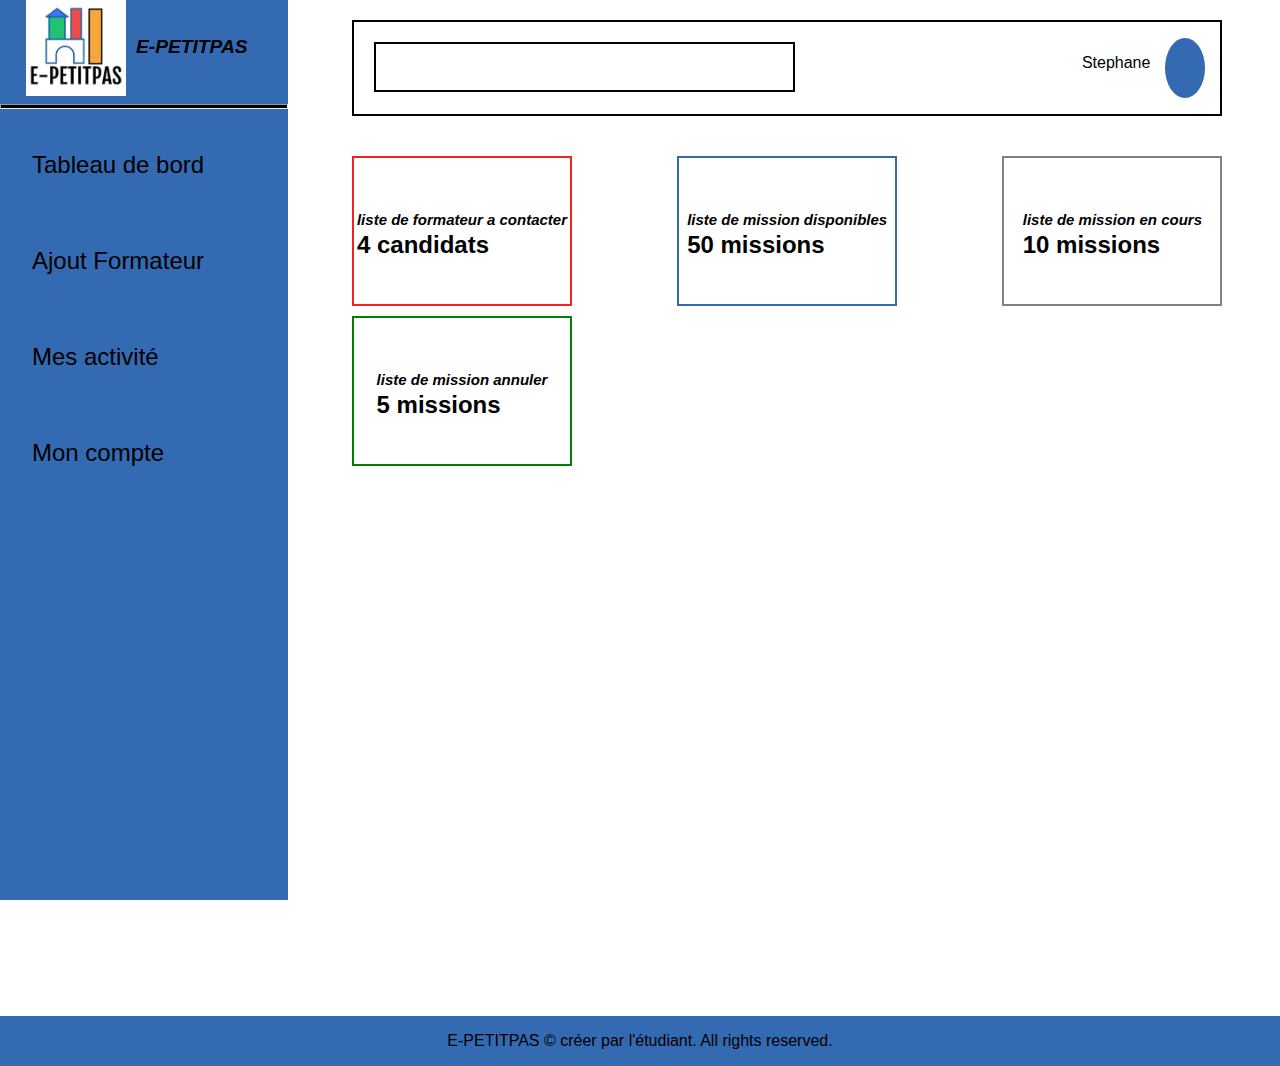
<file: index.html>
<!DOCTYPE html>
<html lang="en">
<head>
    <meta charset="UTF-8">
    <meta http-equiv="X-UA-Compatible" content="IE=edge">
    <meta name="viewport" content="width=device-width, initial-scale=1.0">
    <title>E-PETITPAS</title>
    <link rel="stylesheet" href="css/style.css">
</head>
<body>
    <header>
      <nav class="navbar">
      <ul class="navbar-menu">
        <li class="navbar-item logo"> 
          <a href="#" class="navbar-link">
              <i class="petitpas"> <img src="images/index.png" alt="" width="100px"><b>E-PETITPAS</b></i>
            </a>
        </li>
        <hr class="space">
        <li class="navbar-item">
          <a href="index.html" class="navbar-link">
            Tableau de bord  
          </a>
        </li>
        <li class="navbar-item">
          <a href="AjoutFormateur.html" class="navbar-link">
         Ajout Formateur
          </a>
        </li>
        <li class="navbar-item">
          <a href="listFormateur.html" class="navbar-link">
          Mes activité
          </a>
        </li>
        <li class="navbar-item">
          <a href="connexion.html" class="navbar-link">
           Mon compte
          </a>
        </li>
        
      </ul>
    </nav>

    </header>
    <main> 
        
     <div class="primary">
       <input type="search" id="primary-btn">
       <nav class="container">
         <ul>
           <li>
             <p class="patron">Stephane</p>
             <a href=""></a>
            <ul class="sous-menu">
              <li>
                <a href="index.html"></a>
              </li>
              <li>
                <a href="afficherPlus.html">Profil</a>
              </li>
              <li>
                <a href="cv.html">Mes activité</a>
              </li>
              <li>
                <a href="connexion.html">Déconnexion</a>
              </li>
            </ul>
          </li>
        </ul>
      </nav>
     </div>
        <div class="gallery" >

            <div class="card carda">
                
                <h2>
                  <i> <a href="listFormateur.html">liste de formateur a contacter</a> </i><br>
                    4 candidats 
                </h2>
            </div>
            <div class="card cardb">
                
                <h2>
                 <i>liste de mission disponibles</i><br>
                    50 missions
                </h2>
               
            </div>
            <div class="card cardc">
               
                <h2>
                  <i>liste de mission en cours</i><br>
                    10 missions
                </h2>
            </div>
            <div class="card cardd">
                
                <h2>
                  <i>liste de mission annuler</i><br>
                    5 missions
                </h2>
            </div>
            
        </div>

    </main>
      <footer>
            <p> E-PETITPAS © créer par l'étudiant. All rights reserved.</p>
      </footer> 
   
    
</body>
</html>
</file>
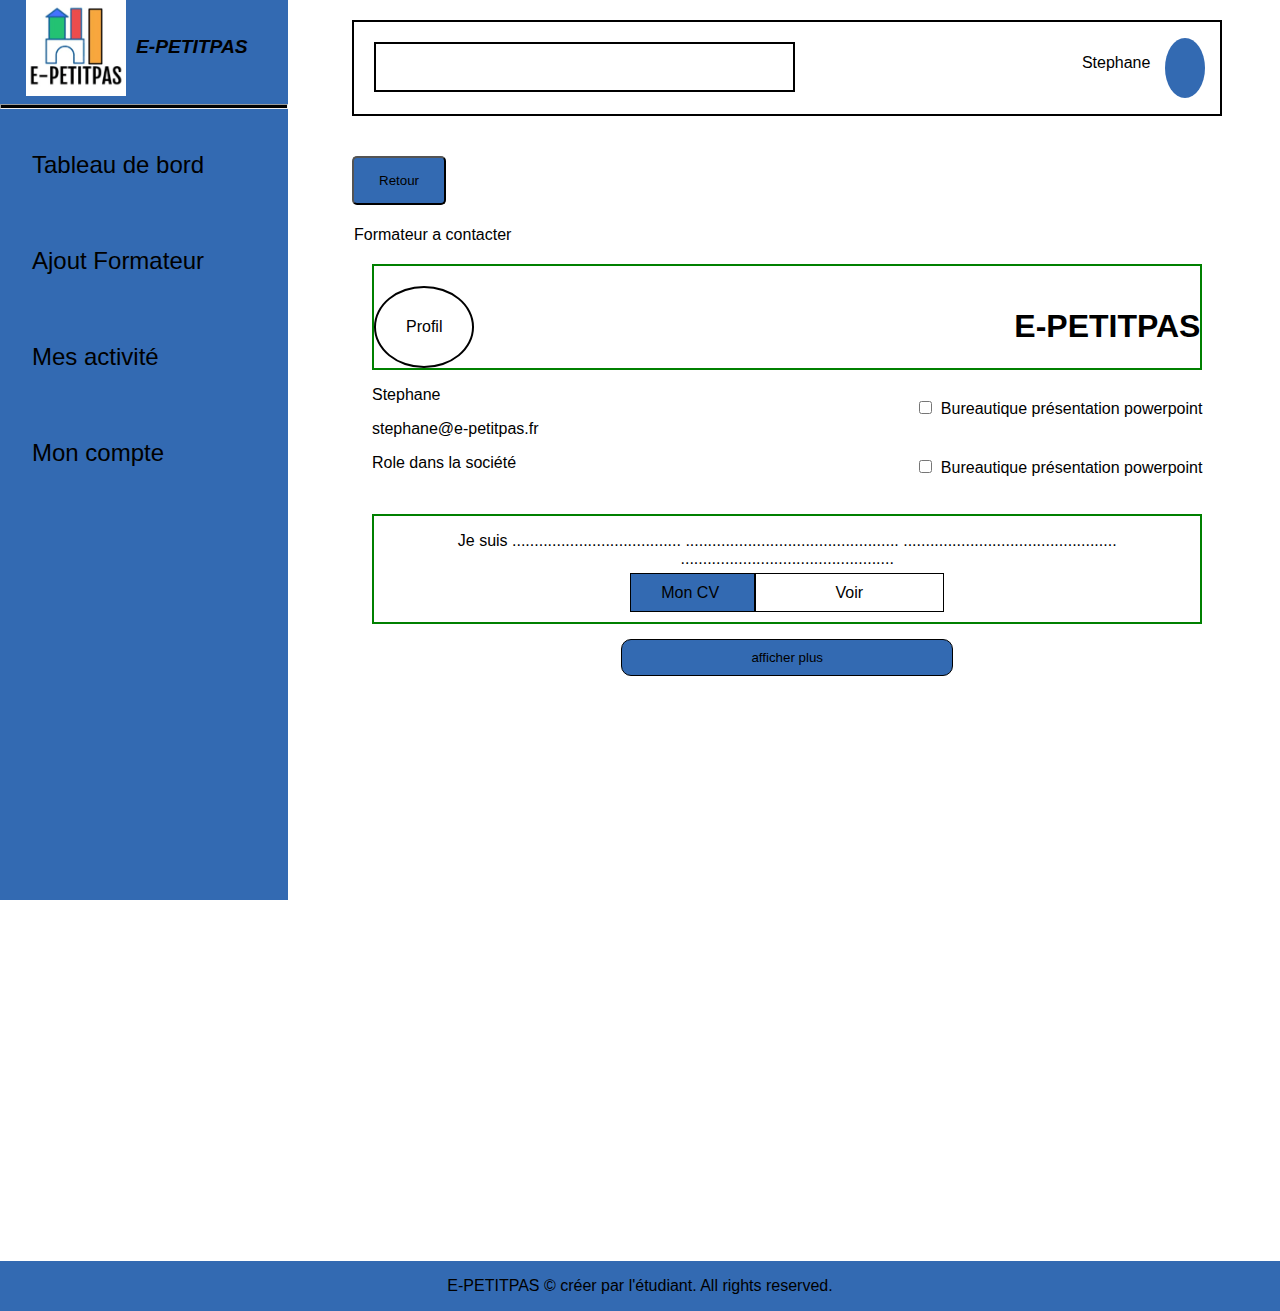
<file: afficherPlus.html>
<!DOCTYPE html>
<html lang="en">
<head>
    <meta charset="UTF-8">
    <meta http-equiv="X-UA-Compatible" content="IE=edge">
    <meta name="viewport" content="width=device-width, initial-scale=1.0">
    <title>E-PETITPAS</title>
    <link rel="stylesheet" href="css/style.css">
</head>
<body>
    <header>
      <nav class="navbar">
      <ul class="navbar-menu">
        <li class="navbar-item logo"> 
          <a href="#" class="navbar-link">
              <i class="petitpas"> <img src="images/index.png" alt="" width="100px"><b>E-PETITPAS</b></i>
            </a>
        </li>
        <hr class="space">
        <li class="navbar-item">
          <a href="#" class="navbar-link">
            Tableau de bord 
          </a>
        </li>
        <li class="navbar-item">
          <a href="#" class="navbar-link">
         Ajout Formateur
          </a>
        </li>
        <li class="navbar-item">
          <a href="#" class="navbar-link">
          Mes activité
          </a>
        </li>
        <li class="navbar-item">
          <a href="#" class="navbar-link">
           Mon compte
          </a>
        </li>
        
      </ul>
    </nav>

    </header>
    <main> 
        
     <div class="primary">
       <input type="search" id="primary-btn">
       <nav class="container">
         <ul>
           <li>
             <p class="patron">Stephane</p>
             <a href=""></a>
            <ul class="sous-menu">
              <li>
                <a href=""></a>
              </li>
              <li>
                <a href="">Profil</a>
              </li>
              <li>
                <a href="">Mes activité</a>
              </li>
              <li>
                <a href="">Déconnexion</a>
              </li>
            </ul>
          </li>
        </ul>
      </nav>
     </div>
     </header>
      <a href="index.html">
          <button type="button" class="btn">
                  Retour
          </button>     
    </a>
    <p> 
       <h1 class="contact">
      </h1>
            <legend> Formateur a contacter </legend>
        <!---------formulaire----------->
        <form action="traitement.php" method="post" class="form">
          <div class="partieA plus">
            <h1>
                E-PETITPAS
            </h1>
            <!-- <button class="profil">Profil</button> -->
            <a href="" class="profil">Profil</a>
          </div>
          <div class="profils">
            <div class="pro">
                <p><a href="">Stephane</a></p>
                <p>stephane@e-petitpas.fr</p>
                <p><a href="">Role dans la société</a></p>
            </div>
            <div class="stephane">
                <p> 
                    <label for="choix"></label>
                     <input type="checkbox" name="choix">
                           Bureautique présentation powerpoint
                </p>
                    <p>
    
                        <label for="choix"></label>
                            <input type="checkbox" name="choix">
                                  Bureautique présentation powerpoint
                    </p>
            </div>
          </div>
          <div class="partieB">

          <p> Je suis ......................................
            ................................................
            ................................................
            ................................................
             </p>
             <div class="mod">
                 <a href="cv.html" class="modify">Mon CV </a>
                 <a href="" class="modif">Voir</a>
             </div>
             </div>
          <input type="submit" value="afficher plus">
        </form>                                                      
    </main>
    <footer>
          <p> E-PETITPAS © créer par l'étudiant. All rights reserved.</p>
    </footer> 
   
    
</body>
</html>
</file>
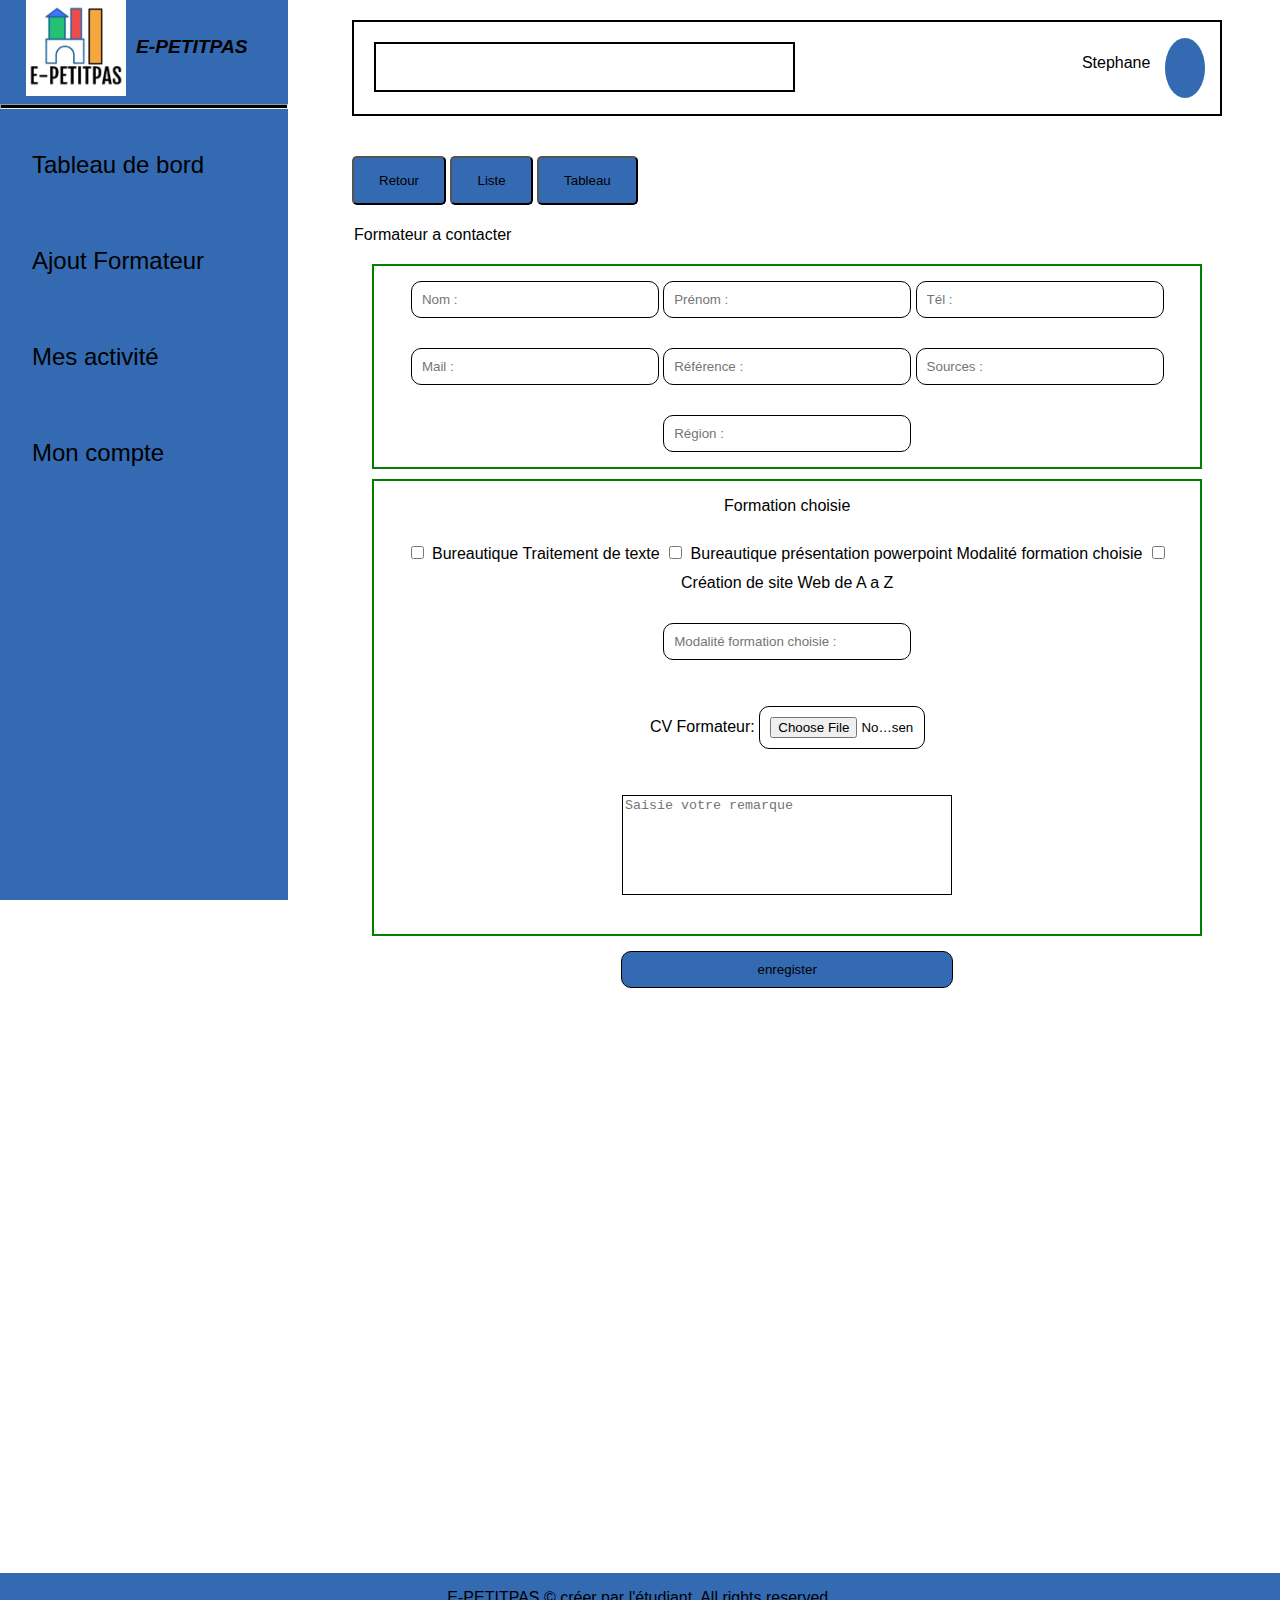
<file: AjoutFormateur.html>
<!DOCTYPE html>
<html lang="en">
<head>
    <meta charset="UTF-8">
    <meta http-equiv="X-UA-Compatible" content="IE=edge">
    <meta name="viewport" content="width=device-width, initial-scale=1.0">
    <title>E-PETITPAS</title>
    <link rel="stylesheet" href="css/style.css">
</head>
<body>
    <header>
      <nav class="navbar">
      <ul class="navbar-menu">
        <li class="navbar-item logo"> 
          <a href="#" class="navbar-link">
              <i class="petitpas"> <img src="images/index.png" alt="" width="100px"><b>E-PETITPAS</b></i>
            </a>
        </li>
        <hr class="space">
        <li class="navbar-item">
          <a href="#" class="navbar-link">
            Tableau de bord 
          </a>
        </li>
        <li class="navbar-item">
          <a href="#" class="navbar-link">
         Ajout Formateur
          </a>
        </li>
        <li class="navbar-item">
          <a href="#" class="navbar-link">
          Mes activité
          </a>
        </li>
        <li class="navbar-item">
          <a href="#" class="navbar-link">
           Mon compte
          </a>
        </li>
        
      </ul>
    </nav>

    </header>
    <main> 
        
     <div class="primary">
       <input type="search" id="primary-btn">
       <nav class="container">
         <ul>
           <li>
             <p class="patron">Stephane</p>
             <a href=""></a>
            <ul class="sous-menu">
              <li>
                <a href=""></a>
              </li>
              <li>
                <a href="">Profil</a>
              </li>
              <li>
                <a href="">Mes activité</a>
              </li>
              <li>
                <a href="">Déconnexion</a>
              </li>
            </ul>
          </li>
        </ul>
      </nav>

     </div>
     </header>
      <a href="index.html">
          <button type="button" class="btn">
                  Retour
          </button>
          <a href="listFormateur.html">
          <button type="button" class="btn">
                  Liste
          </button>
    </a>
          <a href="tabFormateur.html">
          <button type="button" class="btn">
                  Tableau
          </button>
    </a>

          
    </a>
    <p> 
       <h1 class="contact">
      </h1>
            <legend> Formateur a contacter </legend>
        <!---------formulaire----------->
        <form action="traitement.php" method="post" class="form">
          <div class="partieA">
          <label for="nom"></label>
          <input type="text" name="nom" id="nom" placeholder="Nom :" required>
          <label for="prenom"></label>
          <input type="text" name="prenom" id="prenom" placeholder="Prénom :" required>
          <label for="telephone"></label>
          <input type="tel" name="telephone" id="telephone" placeholder="Tél :"  pattern="^(\\+33|0|0033)[1-9][0-9]{8}$"  required>
          <label for="email"> </label>
          <input type="email" name="email" id="email" placeholder="Mail :"  pattern="[a-zA-Z0-9._-]+@[a-zA-Z0-9._-]+.[a-zA-Z.]{2,15}" required>
          <label for="reference"></label>
          <input type="text" name="reference" id="reference" placeholder="Référence : ">
          <label for="source"></label>
          <input type="text" name="source" id="source" placeholder="Sources :">
          <label for="region"></label>
          <input type="text" name="region" id="region" placeholder="Région :">
          </div>
          <div class="partieB">

          <p> Formation choisie </p>

        <p>
              <label for="choix"></label>
              <input type="checkbox" name="choix" >
                      Bureautique Traitement de texte
               <label for="choix"></label>
                <input type="checkbox" name="choix" >
                      Bureautique présentation powerpoint
                <labe for="choix">Modalité formation choisie
                </label>
                <input type="checkbox" name="choix" >
                      Création de site Web de A a Z
        </p>
        <p>
          <label for="choix"></label>
            <input type="text" name="choix"placeholder="Modalité formation choisie :">
        </p>
        <p>
          <label for="upload"> CV Formateur:</label>
            <input type="file" name="upload">
        </p>

          <label for="message"> </label>
             <textarea name="message" id="message" cols="40" rows="20" placeholder="Saisie votre remarque"></textarea>
             </div>
          <input type="submit" value="enregister">
        
        </form>
   

                                                                             
    </main>
    <footer>
          <p> E-PETITPAS © créer par l'étudiant. All rights reserved.</p>
    </footer> 
   
    
</body>
</html>
</file>
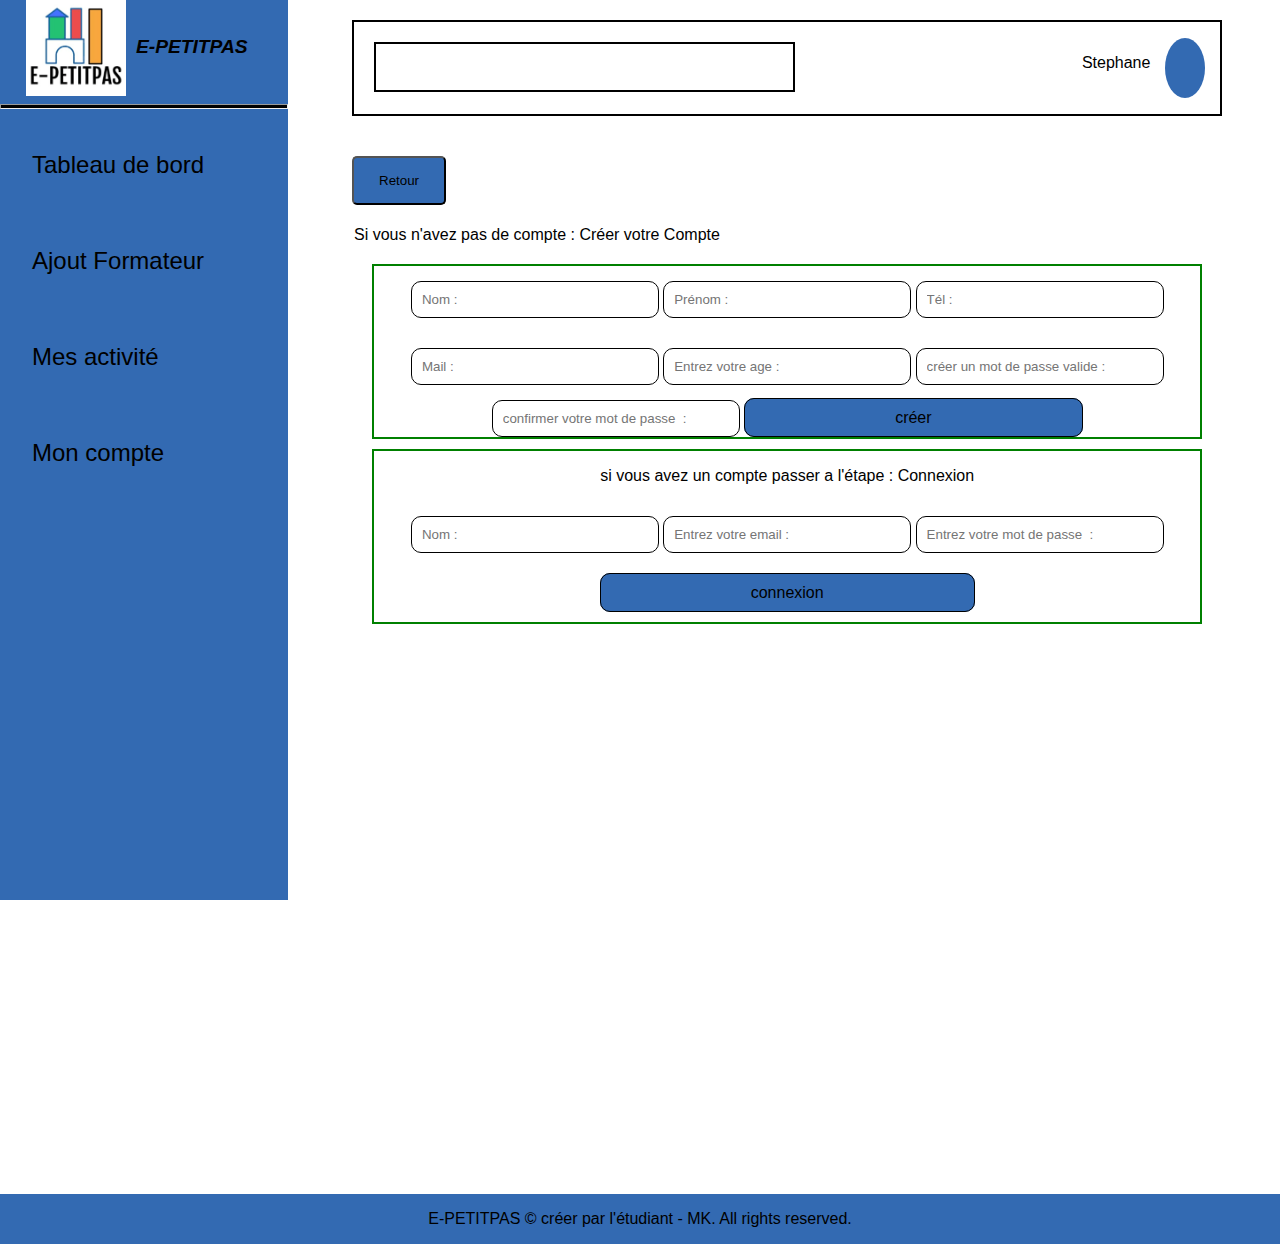
<file: connexion.html>
<!DOCTYPE html>
<html lang="en">
<head>
    <meta charset="UTF-8">
    <meta http-equiv="X-UA-Compatible" content="IE=edge">
    <meta name="viewport" content="width=device-width, initial-scale=1.0">
    <title>E-PETITPAS</title>
    <link rel="stylesheet" href="css/style.css">
</head>
<body>
    <header>
      <nav class="navbar">
      <ul class="navbar-menu">
        <li class="navbar-item logo"> 
          <a href="#" class="navbar-link">
              <i class="petitpas"> <img src="images/index.png" alt="" width="100px"><b>E-PETITPAS</b></i>
            </a>
        </li>
        <hr class="space">
        <li class="navbar-item">
          <a href="#" class="navbar-link">
            Tableau de bord 
          </a>
        </li>
        <li class="navbar-item">
          <a href="#" class="navbar-link">
         Ajout Formateur
          </a>
        </li>
        <li class="navbar-item">
          <a href="#" class="navbar-link">
          Mes activité
          </a>
        </li>
        <li class="navbar-item">
          <a href="#" class="navbar-link">
           Mon compte
          </a>
        </li>
        
      </ul>
    </nav>

    </header>
    <main> 
        
     <div class="primary">
       <input type="search" id="primary-btn">
       <nav class="container">
         <ul>
           <li>
             <p class="patron">Stephane</p>
             <a href=""></a>
            <ul class="sous-menu">
              <li>
                <a href=""></a>
              </li>
              <li>
                <a href="">Profil</a>
              </li>
              <li>
                <a href="">Mes activité</a>
              </li>
              <li>
                <a href="">Déconnexion</a>
              </li>
            </ul>
          </li>
        </ul>
      </nav>

     </div>
     </header>
      <a href="index.html">
          <button type="button" class="btn">
                  Retour
          </button>
     

          
    </a>
    <p> 
       <h1 class="contact">
      </h1>
            <legend> Si vous n'avez pas de compte : Créer votre Compte </legend>
        <!---------formulaire----------->
        <form action="traitement.php" method="post" class="form">
          <div class="partieA">
          <label for="nom"></label>
          <input type="text" name="nom" id="nom" placeholder="Nom :" required  pattern="[A-Za-z]{4, 9}">
          <label for="prenom"></label>
          <input type="text" name="prenom" id="prenom" placeholder="Prénom :" required  pattern="[A-Za-z]{4, 9}">
          <label for="telephone"></label>
          <input type="tel" name="telephone" id="telephone" placeholder="Tél :"  pattern="^(\\+33|0|0033)[1-9][0-9]{8}$">

          <input type="email" name="email" id="email" placeholder="Mail :"  required>
          <label for="age"></label>
          <input type="number" name="age" id="age" placeholder="Entrez votre age : " required>
          <label for="mdp"></label>
          <input type="password" name="mdp" id="mdp" placeholder="créer un mot de passe valide :" required  pattern= "^(?=.*[0-9])+(?=.*[az])+(?=.*[AZ]){8,16}$" >
          <label for="mdp"></label>
          <input type="password" name="mdp" id="mdp" placeholder="confirmer votre mot de passe  :"  required>
         <a href="" class="modifier">créer </a>
          </div>
          <div class="partieB">
          <p>si vous avez un compte passer a l'étape : Connexion </p>
        <p>
              <label for="nom"></label>
          <input type="text" name="nom" id="nom" placeholder="Nom :" required>
          <label for="choix"></label>
            <input type="text" name="choix"placeholder="Entrez votre email :" pattern="[a-zA-Z0-9._-]+@[a-zA-Z0-9._-]+.[a-zA-Z.]{2,15}" required>
          <label for="mdp"></label>
            <input type="password" name="mdp"placeholder="Entrez votre mot de passe  :"  pattern= "^(?=.*[0-9])+(?=.*[az])+(?=.*[AZ]){8,16}$" required>
            </p>
              <a href="afficherPlus.html" class="modifier">connexion</a>
             </div>
        </form>
   
    </main>
    <footer>
         <p> E-PETITPAS © créer par l'étudiant - MK. All rights reserved.</p>
    </footer> 
   
    
</body>
</html>
</file>
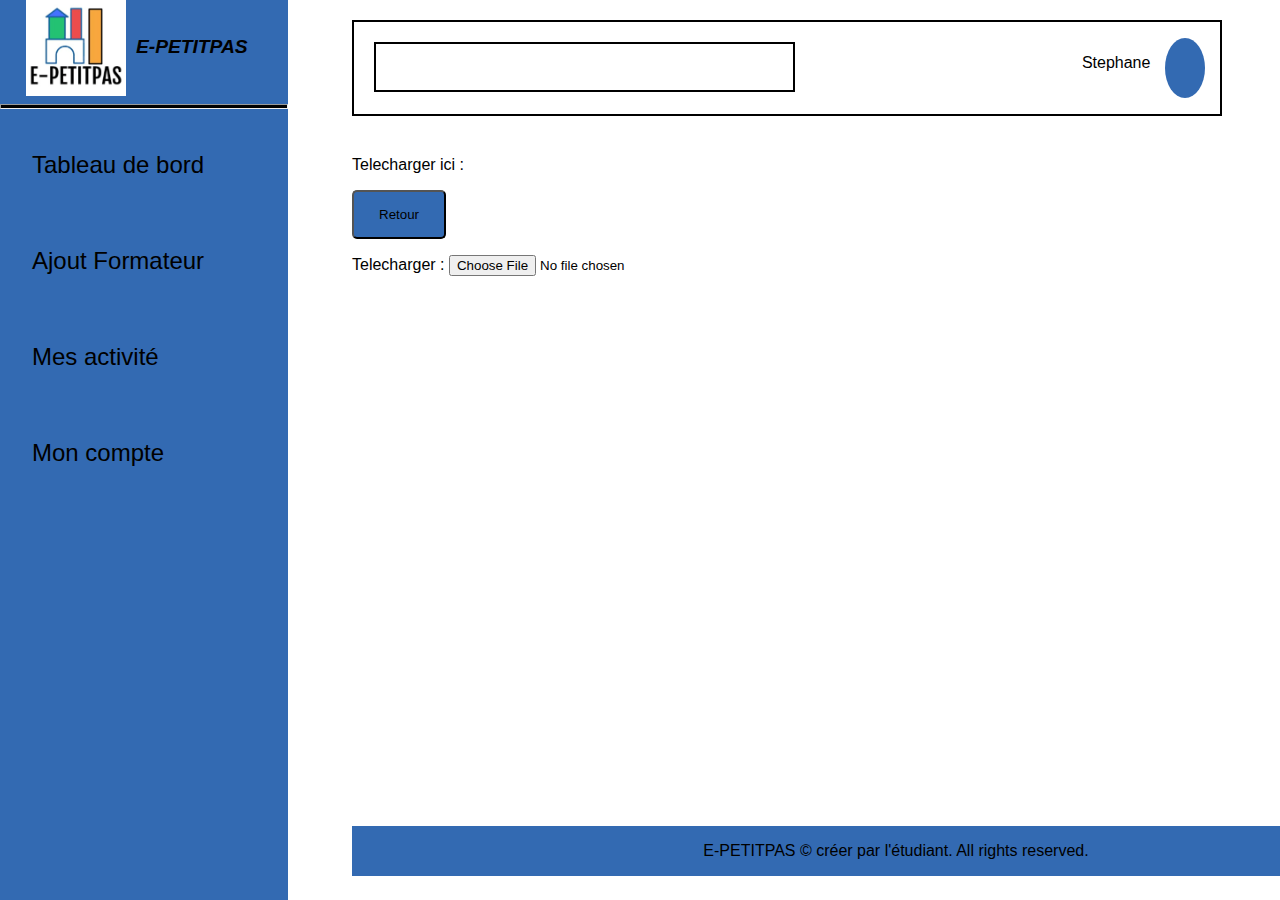
<file: cv.html>
<!DOCTYPE html>
<html lang="en">
<head>
    <meta charset="UTF-8">
    <meta http-equiv="X-UA-Compatible" content="IE=edge">
    <meta name="viewport" content="width=device-width, initial-scale=1.0">
    <title>E-PETITPAS</title>
    <link rel="stylesheet" href="css/style.css">
</head>
<body>
    <header>
      <nav class="navbar">
      <ul class="navbar-menu">
        <li class="navbar-item logo"> 
          <a href="#" class="navbar-link">
              <i class="petitpas"> <img src="images/index.png" alt="" width="100px"><b>E-PETITPAS</b></i>
            </a>
        </li>
        <hr class="space">
        <li class="navbar-item">
          <a href="#" class="navbar-link">
            Tableau de bord 
          </a>
        </li>
        <li class="navbar-item">
          <a href="#" class="navbar-link">
         Ajout Formateur
          </a>
        </li>
        <li class="navbar-item">
          <a href="#" class="navbar-link">
          Mes activité
          </a>
        </li>
        <li class="navbar-item">
          <a href="#" class="navbar-link">
           Mon compte
          </a>
        </li>
        
      </ul>
    </nav>

    </header>
    <main> 
        
     <div class="primary">
       <input type="search" id="primary-btn">
       <nav class="container">
         <ul>
           <li>
             <p class="patron">Stephane</p>
             <a href=""></a>
            <ul class="sous-menu">
              <li>
                <a href=""></a>
              </li>
              <li>
                <a href="">Profil</a>
              </li>
              <li>
                <a href="">Mes activité</a>
              </li>
              <li>
                <a href="">Déconnexion</a>
              </li>
            </ul>
          </li>
        </ul>
      </nav>
      </div>
   
    <p> 
       
             Telecharger ici : 
    </p>

    <a href="index.html">
          <button type="button" class="btn">
                  Retour
          </button>
    </a>
<p>
          <label for="upload"> Telecharger :</label>
          <input type="file" name="upload">
          
</p>


<footer>
  <p> E-PETITPAS © créer par l'étudiant. All rights reserved.</p>
</footer> 
   
</main>
</body>
</html>
</file>
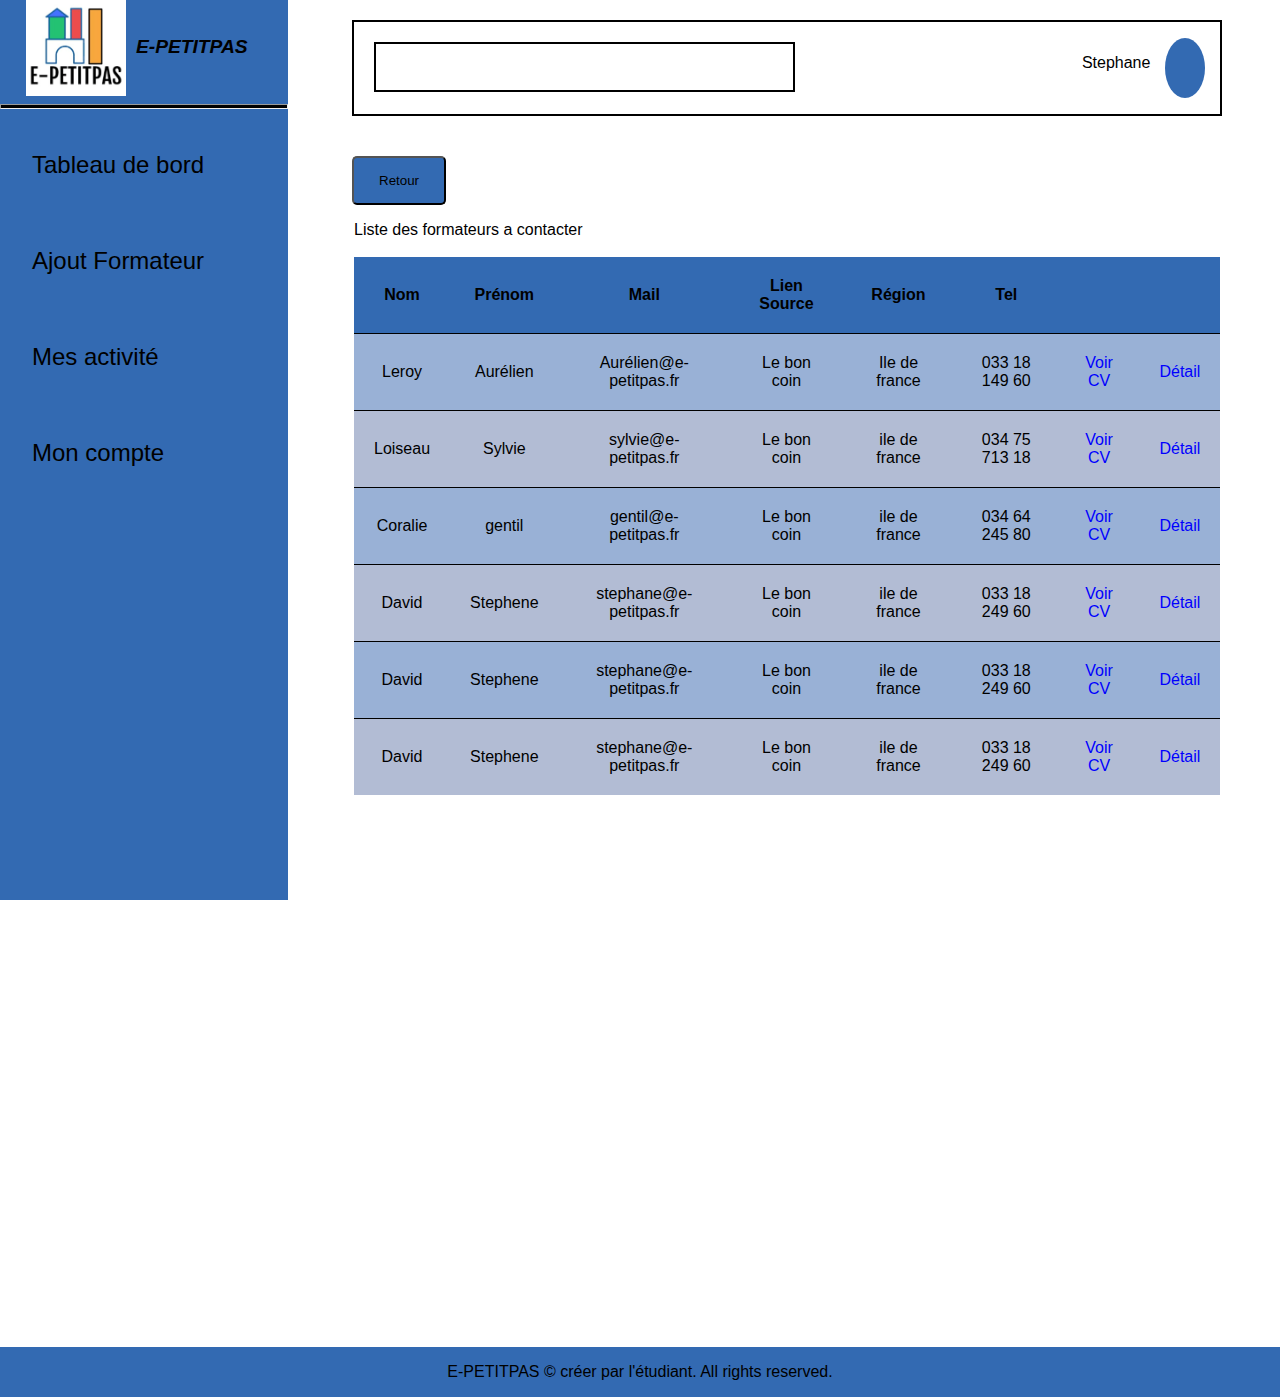
<file: listFormateur.html>
<!DOCTYPE html>
<html lang="en">
<head>
    <meta charset="UTF-8">
    <meta http-equiv="X-UA-Compatible" content="IE=edge">
    <meta name="viewport" content="width=device-width, initial-scale=1.0">
    <title>E-PETITPAS</title>
    <link rel="stylesheet" href="css/style.css">
</head>
<body>
    <header>
      <nav class="navbar">
      <ul class="navbar-menu">
        <li class="navbar-item logo"> 
          <a href="#" class="navbar-link">
              <i class="petitpas"> <img src="images/index.png" alt="" width="100px"><b>E-PETITPAS</b></i>
            </a>
        </li>
        <hr class="space">
        <li class="navbar-item">
          <a href="#" class="navbar-link">
            Tableau de bord 
          </a>
        </li>
        <li class="navbar-item">
          <a href="#" class="navbar-link">
         Ajout Formateur
          </a>
        </li>
        <li class="navbar-item">
          <a href="#" class="navbar-link">
          Mes activité
          </a>
        </li>
        <li class="navbar-item">
          <a href="#" class="navbar-link">
           Mon compte
          </a>
        </li>
        
      </ul>
    </nav>

    </header>
    <main> 
        
     <div class="primary">
       <input type="search" id="primary-btn">
       <nav class="container">
         <ul>
           <li>
             <p class="patron">Stephane</p>
             <a href=""></a>
            <ul class="sous-menu">
              <li>
                <a href=""></a>
              </li>
              <li>
                <a href="">Profil</a>
              </li>
              <li>
                <a href="">Mes activité</a>
              </li>
              <li>
                <a href="">Déconnexion</a>
              </li>
            </ul>
          </li>
        </ul>
      </nav>
      </div>

      <a href="index.html">
          <button type="button" class="btn">
                  Retour
          </button>
    </a>
    
    <p> 
       
            <legend> Liste des formateurs a contacter</legend>
      </p>

      <table class="table">
  <thead>
    <tr>
      <th>Nom</th>
      <th>Prénom</th>
      <th>Mail</th>
      <th>Lien Source</th>
      <th>Région</th>
      <th>Tel</th>
      <th></th>
      <th></th>
     
    </tr>
  </thead>
  <tbody>
    <tr>
      <td>Leroy</td>
      <td> Aurélien </td>
      <td>Aurélien@e-petitpas.fr</td>
     <td>Le bon coin </td>
     <td>Ile de france</td>
     <td>033 18 149 60</td>
      <td> <a href="cv.html">Voir CV</a> </td>
      <td><a href="#">Détail</a> </td>
    </tr>
    <tr>
      <td>Loiseau</td>
      <td> Sylvie</td>
      <td>sylvie@e-petitpas.fr</td>
      <td>Le bon coin</td>
      <td>ile de france</td>
      <td>034 75 713 18 </td>
      <td> <a href="cv.html">Voir CV</a> </td>
       <td><a href="#">Détail</a> </td>
     
    </tr>
    <tr>
      <td>Coralie</td>
      <td>gentil</td>
      <td>gentil@e-petitpas.fr</td>
      <td>Le bon coin </td>
      <td>ile de france</td>
      <td>034 64 245 80</td>
      <td> <a href="cv.html">Voir CV</a> </td>
       <td><a href="#">Détail</a> </td>
     
    </tr>
    
    <tr>
      <td>David</td>
      <td>Stephene</td>
      <td>stephane@e-petitpas.fr</td>
      <td>Le bon coin</td>
      <td>ile de france</td>
      <td>033 18 249 60</td>
      <td> <a href="cv.html">Voir CV</a> </td>
      <td><a href="#">Détail</a> </td>
      
    </tr>
    <tr>
      <td>David</td>
      <td>Stephene</td>
      <td>stephane@e-petitpas.fr</td>
      <td>Le bon coin</td>
      <td>ile de france</td>
      <td>033 18 249 60</td>
      <td> <a href="cv.html">Voir CV</a> </td>
       <td><a href="#">Détail</a> </td>
      
    </tr>
    <tr>
      <td>David</td>
      <td>Stephene</td>
      <td>stephane@e-petitpas.fr</td>
      <td>Le bon coin</td>
      <td>ile de france</td>
      <td>033 18 249 60</td>
      <td><a href="cv.html">Voir CV</a></td>
      <td><a href="#">Détail</a> </td>
      
    </tr>
  </tbody>
</table>
</main>
<footer>
  <p> E-PETITPAS © créer par l'étudiant. All rights reserved.</p>
</footer> 
   
</body>
</html>
</file>
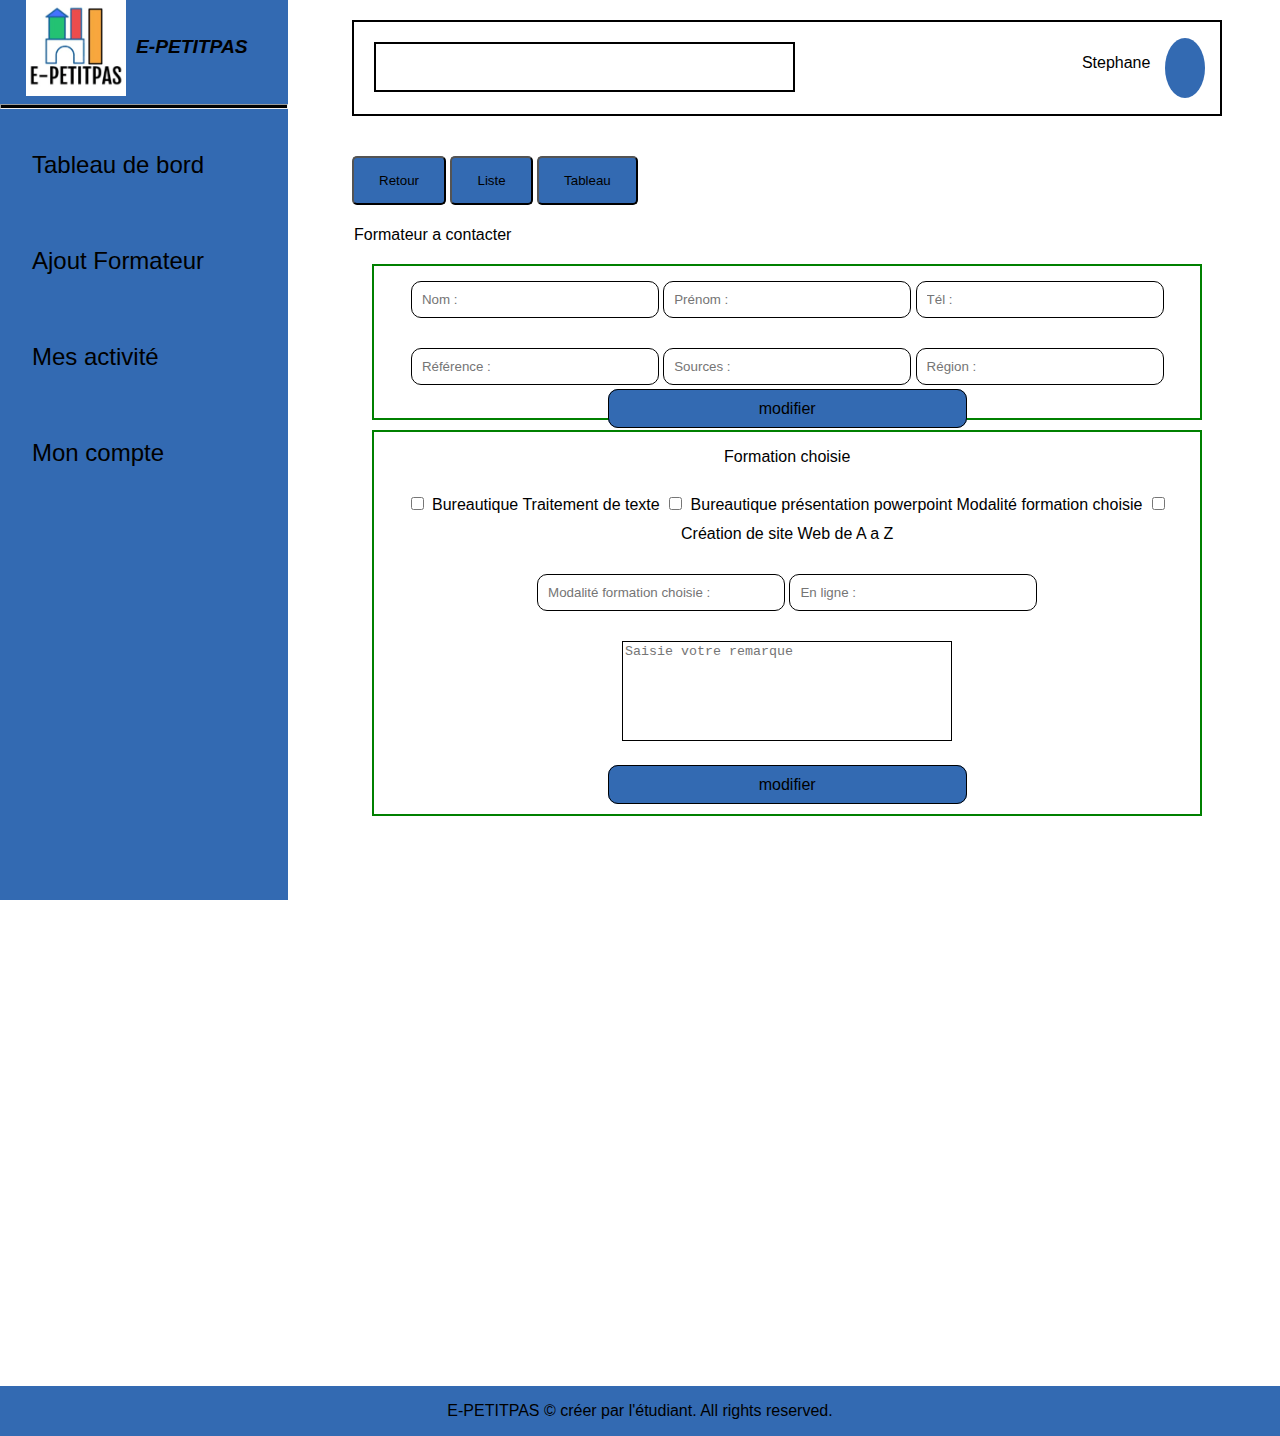
<file: modifier.html>
<!DOCTYPE html>
<html lang="en">
<head>
    <meta charset="UTF-8">
    <meta http-equiv="X-UA-Compatible" content="IE=edge">
    <meta name="viewport" content="width=device-width, initial-scale=1.0">
    <title>E-PETITPAS</title>
    <link rel="stylesheet" href="css/style.css">
</head>
<body>
    <header>
      <nav class="navbar">
      <ul class="navbar-menu">
        <li class="navbar-item logo"> 
          <a href="#" class="navbar-link">
              <i class="petitpas"> <img src="images/index.png" alt="" width="100px"><b>E-PETITPAS</b></i>
            </a>
        </li>
        <hr class="space">
        <li class="navbar-item">
          <a href="#" class="navbar-link">
            Tableau de bord 
          </a>
        </li>
        <li class="navbar-item">
          <a href="#" class="navbar-link">
         Ajout Formateur
          </a>
        </li>
        <li class="navbar-item">
          <a href="#" class="navbar-link">
          Mes activité
          </a>
        </li>
        <li class="navbar-item">
          <a href="#" class="navbar-link">
           Mon compte
          </a>
        </li>
        
      </ul>
    </nav>

    </header>
    <main> 
        
     <div class="primary">
       <input type="search" id="primary-btn">
       <nav class="container">
         <ul>
           <li>
             <p class="patron">Stephane</p>
             <a href=""></a>
            <ul class="sous-menu">
              <li>
                <a href=""></a>
              </li>
              <li>
                <a href="">Profil</a>
              </li>
              <li>
                <a href="">Mes activité</a>
              </li>
              <li>
                <a href="">Déconnexion</a>
              </li>
            </ul>
          </li>
        </ul>
      </nav>

     </div>
     </header>
      <a href="index.html">
          <button type="button" class="btn">
                  Retour
          </button>
          <a href="listFormateur.html">
          <button type="button" class="btn">
                  Liste
          </button>
    </a>
          <a href="tabFormateur.html">
          <button type="button" class="btn">
                  Tableau
          </button>
    </a>

          
    </a>
    <p> 
       <h1 class="contact">
      </h1>
            <legend> Formateur a contacter </legend>
        <!---------formulaire----------->
        <form action="traitement.php" method="post" class="form">
          <div class="partieA">
          <label for="nom"></label>
          <input type="text" name="nom" id="nom" placeholder="Nom :" required>
          <label for="prenom"></label>
          <input type="text" name="prenom" id="prenom" placeholder="Prénom :" required>
          <label for="telephone"></label>
          <input type="tel" name="telephone" id="telephone" placeholder="Tél :"  pattern="^(\\+33|0|0033)[1-9][0-9]{8}$"

          <input type="email" name="email" id="email" placeholder="Mail :"  pattern="[a-zA-Z0-9._-]+@[a-zA-Z0-9._-]+.[a-zA-Z.]{2,15}"  required>
          <label for="reference"></label>
          <input type="text" name="reference" id="reference" placeholder="Référence : ">
          <label for="source"></label>
          <input type="text" name="source" id="source" placeholder="Sources :">
          <label for="region"></label>
          <input type="text" name="region" id="region" placeholder="Région :">
          
                <a href="AjoutFormateur.html" class="modifier">modifier</a>
          </div>
          <div class="partieB">

          <p> Formation choisie </p>

        <p>
              <label for="choix"></label>
              <input type="checkbox" name="choix" >
                      Bureautique Traitement de texte
               <label for="choix"></label>
                <input type="checkbox" name="choix" >
                      Bureautique présentation powerpoint
                <labe for="choix">Modalité formation choisie
                </label>
                <input type="checkbox" name="choix" >
                      Création de site Web de A a Z
        </p>
        <p>
          <label for="choix"></label>
            <input type="text" name="choix"placeholder="Modalité formation choisie :">
          <label for="choix"></label>
            <input type="text" name="choix"placeholder="En ligne :">
        
        

          <label for="message"> </label>
             <textarea name="message" id="message" cols="40" rows="20" placeholder="Saisie votre remarque"></textarea>
            </p>
              <a href="AjoutFormateur.html" class="modifier">modifier</a>
             </div>
          
        
        </form>
   


    </main>
    <footer>
         <p> E-PETITPAS © créer par l'étudiant. All rights reserved.</p>
    </footer> 
   
    
</body>
</html>
</file>
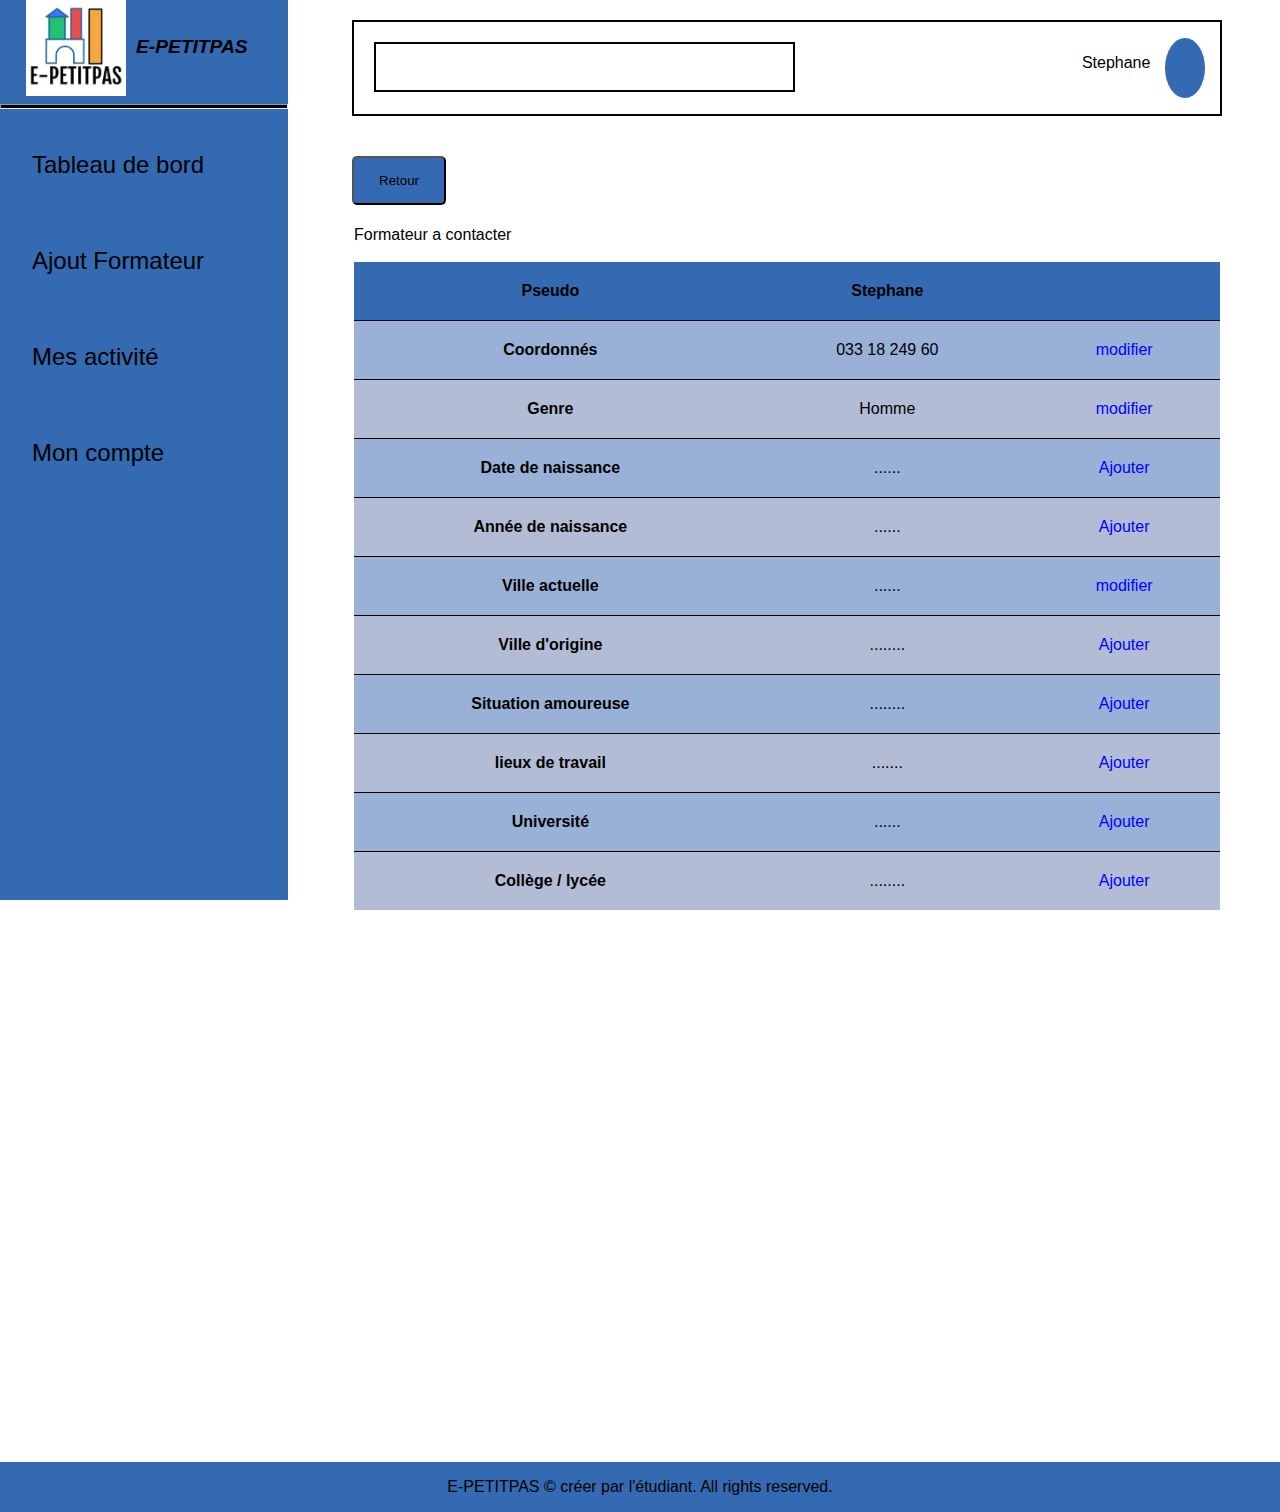
<file: tabFormateur.html>
<!DOCTYPE html>
<html lang="en">
<head>
    <meta charset="UTF-8">
    <meta http-equiv="X-UA-Compatible" content="IE=edge">
    <meta name="viewport" content="width=device-width, initial-scale=1.0">
    <title>E-PETITPAS</title>
    <link rel="stylesheet" href="css/style.css">
</head>
<body>
    <header>
      <nav class="navbar">
      <ul class="navbar-menu">
        <li class="navbar-item logo"> 
          <a href="#" class="navbar-link">
              <i class="petitpas"> <img src="images/index.png" alt="" width="100px"><b>E-PETITPAS</b></i>
            </a>
        </li>
        <hr class="space">
        <li class="navbar-item">
          <a href="#" class="navbar-link">
            Tableau de bord 
          </a>
        </li>
        <li class="navbar-item">
          <a href="#" class="navbar-link">
         Ajout Formateur
          </a>
        </li>
        <li class="navbar-item">
          <a href="#" class="navbar-link">
          Mes activité
          </a>
        </li>
        <li class="navbar-item">
          <a href="#" class="navbar-link">
           Mon compte
          </a>
        </li>
        
      </ul>
    </nav>

    </header>
    <main> 
        
     <div class="primary">
       <input type="search" id="primary-btn">
       <nav class="container">
         <ul>
           <li>
             <p class="patron">Stephane</p>
             <a href=""></a>
            <ul class="sous-menu">
              <li>
                <a href=""></a>
              </li>
              <li>
                <a href="">Profil</a>
              </li>
              <li>
                <a href="">Mes activité</a>
              </li>
              <li>
                <a href="">Déconnexion</a>
              </li>
            </ul>
          </li>
        </ul>
      </nav>
      </div>
    <p> 


      <a href="index.html">
          <button type="button" class="btn">
                  Retour
          </button>
    </a>
      
       <h1 class="contact">
      </h1>
            <legend> Formateur a contacter </legend>
      </p>

      <table class="table">
  <thead>
    <tr>
      <th>Pseudo</th>
      <th>Stephane</th>
      <th></th>
     
    </tr>
  </thead>
  <tbody>
    <tr>
      <th>Coordonnés</th>
      <td> 033 18 249 60 </td>
      <td> <a href="modifier.html"> modifier</a> </td>
    </tr>
    <tr>
      <th>Genre</th>
      <td> Homme</td>
      <td> <a href="modifier.html"> modifier</a> </td>
     
    </tr>
    <tr>
      <th>Date de naissance</th>
      <td>......</td>
       <td> <a href="AjoutFormateur.html"> Ajouter</a> </td>
     
    </tr>
    
    <tr>
      <th>Année de naissance</th>
      <td>......</td>
      <td> <a href="AjoutFormateur.html"> Ajouter</a> </td>
      
    </tr>
    
    <tr>
      <th>Ville actuelle</th>
      <td>......</td>
       <td> <a href="modifier.html"> modifier</a> </td>
 
    </tr>
    
    <tr>
      <th>Ville d'origine</th>
      <td>........</td>
       <td> <a href="AjoutFormateur.html"> Ajouter</a> </td>
     
    </tr>
    
    <tr>
      <th>Situation amoureuse</th>
      <td>........</td>
       <td> <a href="AjoutFormateur.html"> Ajouter</a> </td>
     
    </tr>
    
    <tr>
      <th>lieux de travail</th>
      <td>.......</td>
       <td> <a href="AjoutFormateur.html"> Ajouter</a> </td>
    
    </tr>
    
    <tr>
      <th>Université</th>
      <td>......</td>
       <td> <a href="AjoutFormateur.html"> Ajouter</a> </td>
 
    </tr>
    
    <tr>
      <th>Collège / lycée</th>
      <td>........</td>
       <td> <a href="AjoutFormateur.html"> Ajouter</a> </td>
     
    </tr>
    
    
    
  
  </tbody>
</table>
</main>

<footer>
  <p> E-PETITPAS © créer par l'étudiant. All rights reserved.</p>
</footer> 
   
    
</body>
</html>
</file>
<file: css/style.css>
*{
    box-sizing: border-box;
}
body{
        margin: 0;
        padding:0;
        font-family:Arial, Helvetica, sans-serif;
        font-size: 16px;
}
/* -----------------header ------------------*/
.navbar{
        position:fixed;
        top:0px;
        left:0px;
        bottom:0px;
        background: rgb(51, 106, 178);
        width:18rem;
   
}
.navbar-menu{
        margin:0;
        padding:0;
        list-style: none;
        display:flex;
        flex-direction: column;
        align-items: center;
        height: 100%;
}
.navbar-item{
         width:100%;
        margin-left:4rem ;
}
.navbar-item:hover{
       
        background:#fff;
}
.navbar-item:hover:nth-child(1){
        background:none;
}

.petitpas{
        margin-left: 10px;
        font-size: 1.2rem;
}
b{
        float:right;
        margin-left: 10px;
        margin-top: 40px;;
  
 
}
.navbar-link{
         display:flex;
        justify-content: flex-start;
        align-items: center;
        text-decoration: none;
        width:100%;
        height:6rem;
        color:black;
        font-size: 1.5em;
}
.logo{
        margin-left:2rem;
        font-size: 2rem;
}

.space{
         height:0.3rem;
        background-color: black;
        width:100%;
}
/* main */
main {
    
        padding-left: 12rem;
        margin-left: 10rem;
        text-align: justify;
        width: 100%;
  
}

a{
    text-decoration: none;
}
.container{
        width:100%;
        margin:0px auto;
        padding-right: 15px;
   
}
.primary #primary-btn{
        width:300px;
        height :50px;
        margin-top: 20px;
        margin-left: 20px;
        margin-bottom: 20px;
}
.container li{
        display:flex;
        vertical-align: top;
        position: relative;
        justify-content:end;
    /* align-items: start; */
   
}
.container li a{
        display:block;
        padding: 30px 20px;
        background:rgb(51, 106, 178);    
      
}

.container li:hover a{   
        color: black;
}
.container li:nth-child(1) a:nth-child(2){   
         border-radius:50%;
        color: black;
        
      
}
.container li:hover .sous-menu{
    display: block;
}
.sous-menu{
        width:180px;
        display:none;
        position:absolute;
       
}
.sous-menu li{
    display:block;
}
.sous-menu li:hover a{
    background-color:blue;
    border-radius: 5px;
    color:black;  
}
.sous-menu li:hover a{
    color:black;
    
}
.sous-menu li a{
        color :#fff;
}
.primary {
        border: 2px solid black;
        margin-bottom: 40px;
        margin-top: 20px;
        width: 80%;
        display:flex;
}
.container .patron{
        text-align: center ;
        margin-right: 15px;
}
.primary #primary-btn{
        width: 100%;
}
.primary input[type="search"]{

        margin-top: 15px;
        margin-bottom: 15px;
        border: 2px solid black ;
}

/*  -----------------card ------------------*/
.gallery{
        width:80%;
        display: flex;
        flex-wrap: wrap;
        justify-content:space-between;
        gap:10px;
    
}
 .card {
        display:flex;
        justify-content: center;
        align-items: center;
        width:220px;
        height: 150px;
}
 i{
        font-size: 15px;
}
i a{
        color:black;
}
.carda{
        border:2px solid rgb(238, 36, 36);
   
}
.cardb{
        border:2px solid rgb(51, 106, 178);;
}
.cardc{
        border:2px solid grey;
}
.cardd{
        border:2px solid green;
}
 
/* ----------------------modifier form-------------------*/

 .modifier {
        padding : 10px 150px ;
        background : rgb(51, 106, 178);
        border-radius: 10px;
        border: 1px solid black;
        color:black;
}

/* -------------------formulaire ajoutFormateur------------*/

main .form{ 
    border-radius: 10px;
    text-align: center;
    font-size: 1em;
    padding: 20px;
     width:80% 
}

.form input{
    width:30%;
    border:1px solid black;
    padding:10px;
    border-radius: 10px; 
}

.form input[type="text"]{
    margin-top: 15px;
    margin-bottom: 15px;

}
.form input[type="email"]{
    margin-top: 15px;
    margin-bottom: 15px;
}

textarea[name="message"]{
    margin-top: 15px;
    margin-bottom: 15px;
    width:40%;
     border: 1px solid black ; 
    height: 100px;
    resize: none;
}
.form input[type="checkbox"]{
margin-top: 15px;
margin-bottom: 15px;
width:15px;
}
.form input[type="file"]{
        margin-top: 15px;
        margin-bottom: 15px;
        width: 20%;

}
.form input[type="submit"]{
        width:40%;
        margin-top: 15px;
        margin-bottom: 15px;
        background-color: rgb(51, 106, 178);

}
.partieA{
        border:2px solid green;
}
.partieB{
        margin-top: 10px;
        border:2px solid green;
        padding-bottom: 20px;
}
/* -------------------- cv.html ----------------------*/
.btn{
    
        background : rgb(51, 106, 178);
        color:black;
        padding: 15px 25px;
        border-radius: 5px;;
}
.btn:hover{
        background: rgb(60, 134, 168);
}
/* -----------page profil ---> afficherplus.html ------------------*/

 .profil{
        font-size:1rem;
        padding:30px;
        background:transparent;
        border-radius: 50%; 
        border:2px solid black;
        float:left;
        color:black;

}
.profils{
        text-align: start;
       display:flex;
       justify-content:space-between;
}


.modify{
        background:rgb(51, 106, 178);
        padding: 10px 30px;
        border: 1px solid black;
        color:black;
}

.modif{
        background:white;
        padding: 10px 80px ;
        border :1px solid black;
        color:black;
}
.plus{
      display:flex;
      flex-direction: row-reverse;
      justify-content:space-between;
      padding-top:20px;

}
.pro p a{
color: black;
}

/* ------------------ tableau --------------   */

.table{
        width:80%;
        border-collapse: collapse;
        border: 2px solid white;
}
th, td{
        padding: 20px;
}
tr{
        border: 1px solid black;
}
tbody tr:nth-child(odd){
        background: rgb(153, 177, 214);
}
tbody tr:nth-child(even){
        background: rgb(178, 188, 212);
}
tbody td, th{
        text-align: center;
       
}
thead tr{
        background: rgb(51, 106, 178);
      
}

td a{
        color: blue;
}

td a:hover{
        color:red;
}


/* ---------   footer --------------------*/

footer  {
       
        width:100%;
        background : rgb(51, 106, 178);
        height: 50px;
        display:grid;
        margin-top: 550px;
        place-content: center;
        /* place-items:center; */
        /* gap:20px; */
        
}


      
      

/* --------responsive   tablette et mobile------------------*/


@media only screen and (max-width: 992px){
    .navbar{
        width:100%;
        top:auto;
        bottom:0;
        display:flex;
        justify-content:center;
    }

    .navbar-menu{
        flex-direction: row;
    }

    .navbar-link{
        justify-content:center;
       
    }
      .navbar-item{
        width:100%;
        margin: 0 auto; 
        padding-left :10px;  
    }
    
    .space{
        display:none;
    }
    .logo{
        display :none;
    }
    main {
        margin-bottom: 7rem;
        margin-left: 5px;
        padding-left: 5px;
        width:100%;
    }
    .gallery{
        width:100%;
        padding-right: 10px;
    }
    .primary{
        width:100%;
         margin-right: 15px;  
    }
  
    table{
        width:100%;
       
    }
    footer{
        display:none;
        
    }
    .table{
        width: 100%;
      
    }
    
     .form{
        width:100%;
        margin: 0 auto;
    }
    .modifier{
        
        display:flex;
        justify-content:center;
       
    }
}

@media  screen and (max-width:668px) {
       
      .gallery{
        justify-content: center;
      }
   
    .navbar-item{
        width:100%;
        margin: 0 auto;
        padding-left: 15px;
         border: 1px solid #fff;
    }
    .mod{
        display:flex;
        flex-direction:column ;
    }
    .form{
        width:100%;
        margin: 0 auto;
    }
    .modifier{
        
        display:flex;
        justify-content:center;
       
    }
    .partieA, .partieB{
      width:100%;
     background: rgb(237, 237, 244);
     margin:10px auto;
     
    }
    
    .table{
        width: 100%;  
    }
   
}
</file>
